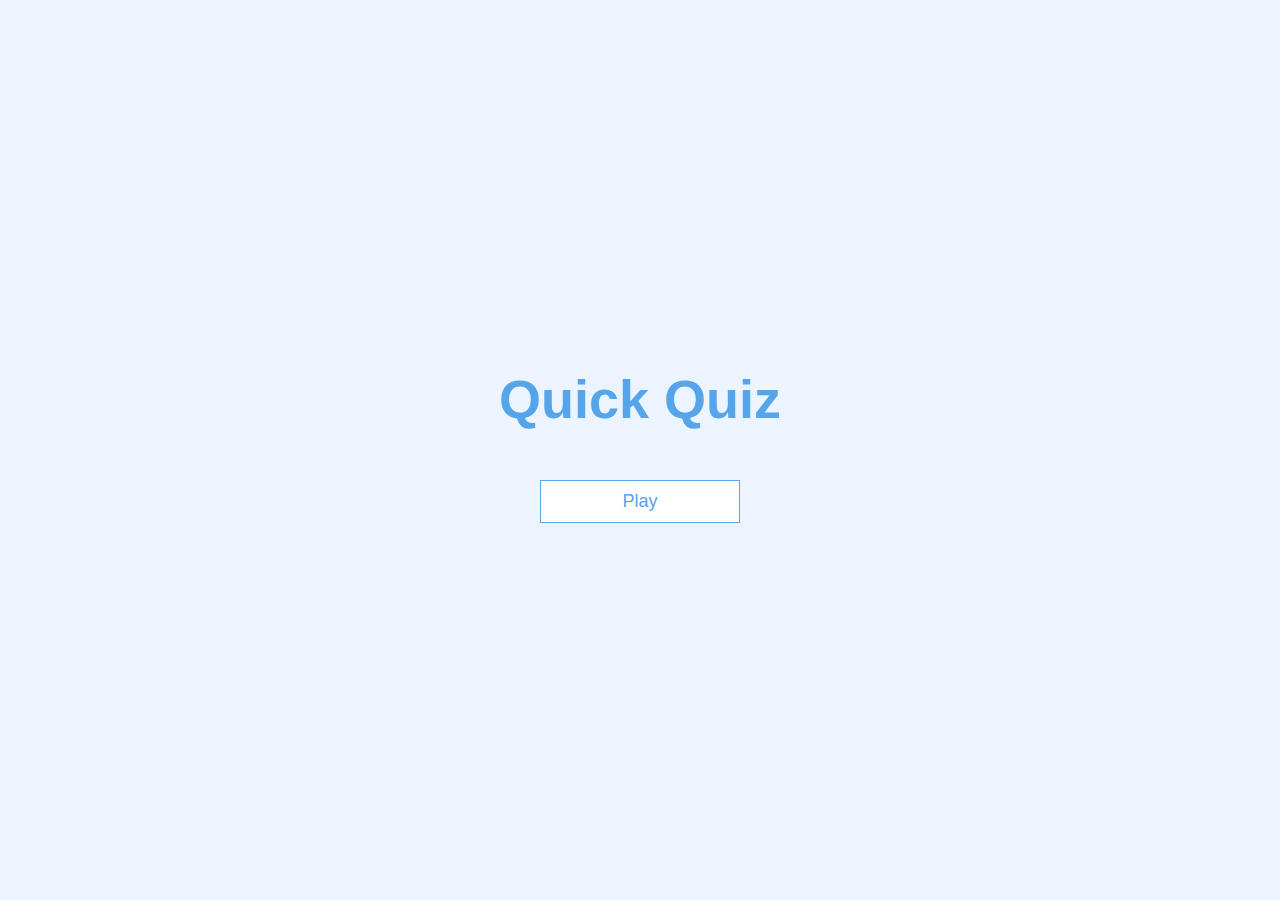
<file: index.html>
<!DOCTYPE html>
<html lang="en">
  <head>
    <meta charset="UTF-8" />
    <meta name="viewport" content="width=device-width, initial-scale=1.0" />
    <meta http-equiv="X-UA-Compatible" content="ie=edge" />
    <title>Quick Quiz</title>
    <link rel="stylesheet" href="app.css"/>
  </head>
  <body>
    <div class="container">
      <div id="home" class="flex-center flex-column">
        <h1>Quick Quiz</h1>
        <a class="btn" href="game.html">Play</a>
      </div>
    </div>
  </body>
</html>
</file>
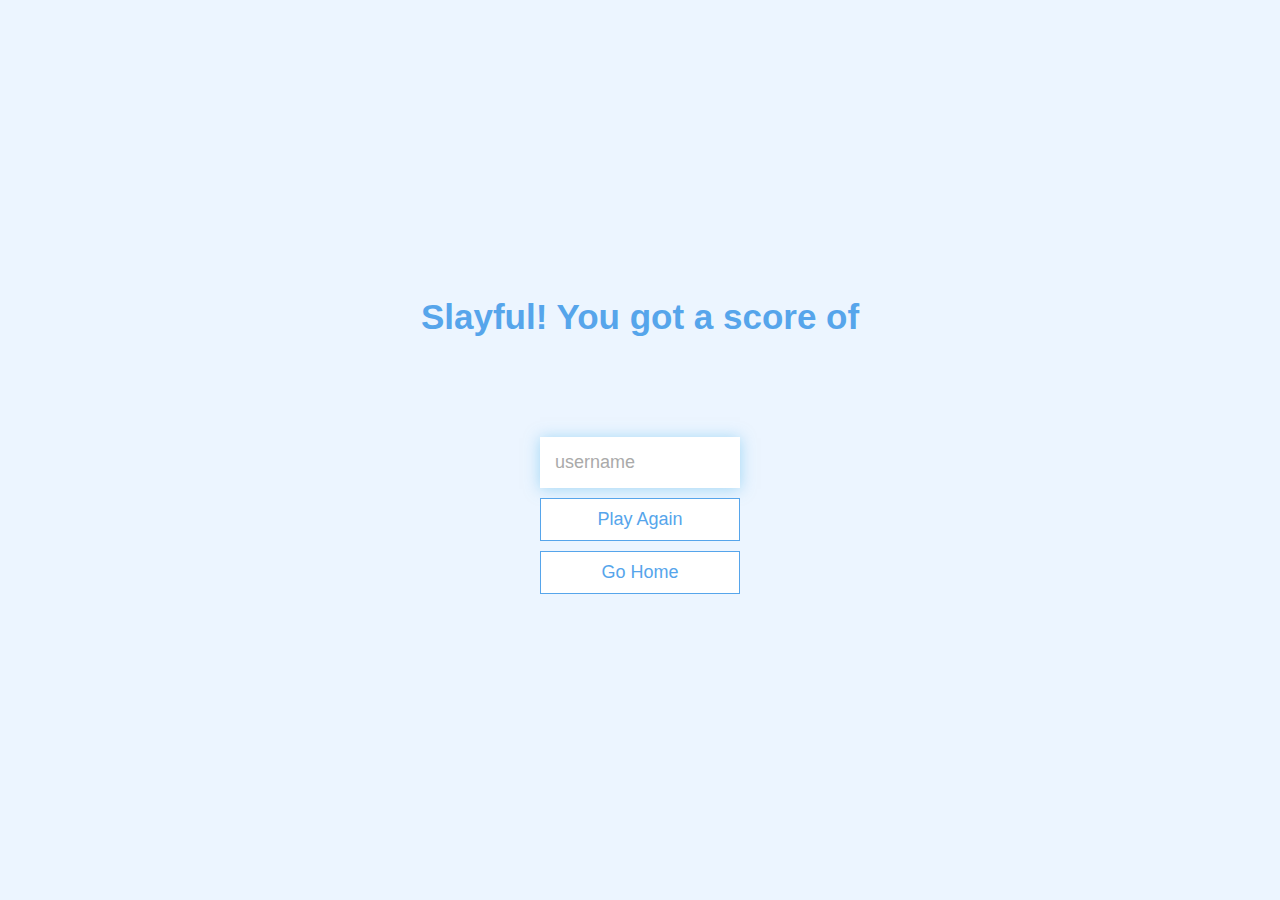
<file: end.html>
<!DOCTYPE html>
<html lang="en">
  <head>
    <meta charset="UTF-8" />
    <meta name="viewport" content="width=device-width, initial-scale=1.0"/>
    <meta http-equiv="X-UA-Compatible" content="ie=edge"/>
    <title>Slayful!</title>
    <link rel="stylesheet" href="app.css"/>
  </head>
  <body>
    <div class="container">
      <div id="end" class="flex-center flex-column">
        <h3>Slayful! You got a score of</h3>
        <h1 id="finalScore"></h1>
        <form>
          <input
            type="text"
            name="username"
            id="username"
            placeholder="username"
          />
        <a class="btn" href="game.html">Play Again</a>
        <a class="btn" href="index.html">Go Home</a>
      </div>
    </div>
    <script src="end.js"></script>
  </body>
</html>
</file>
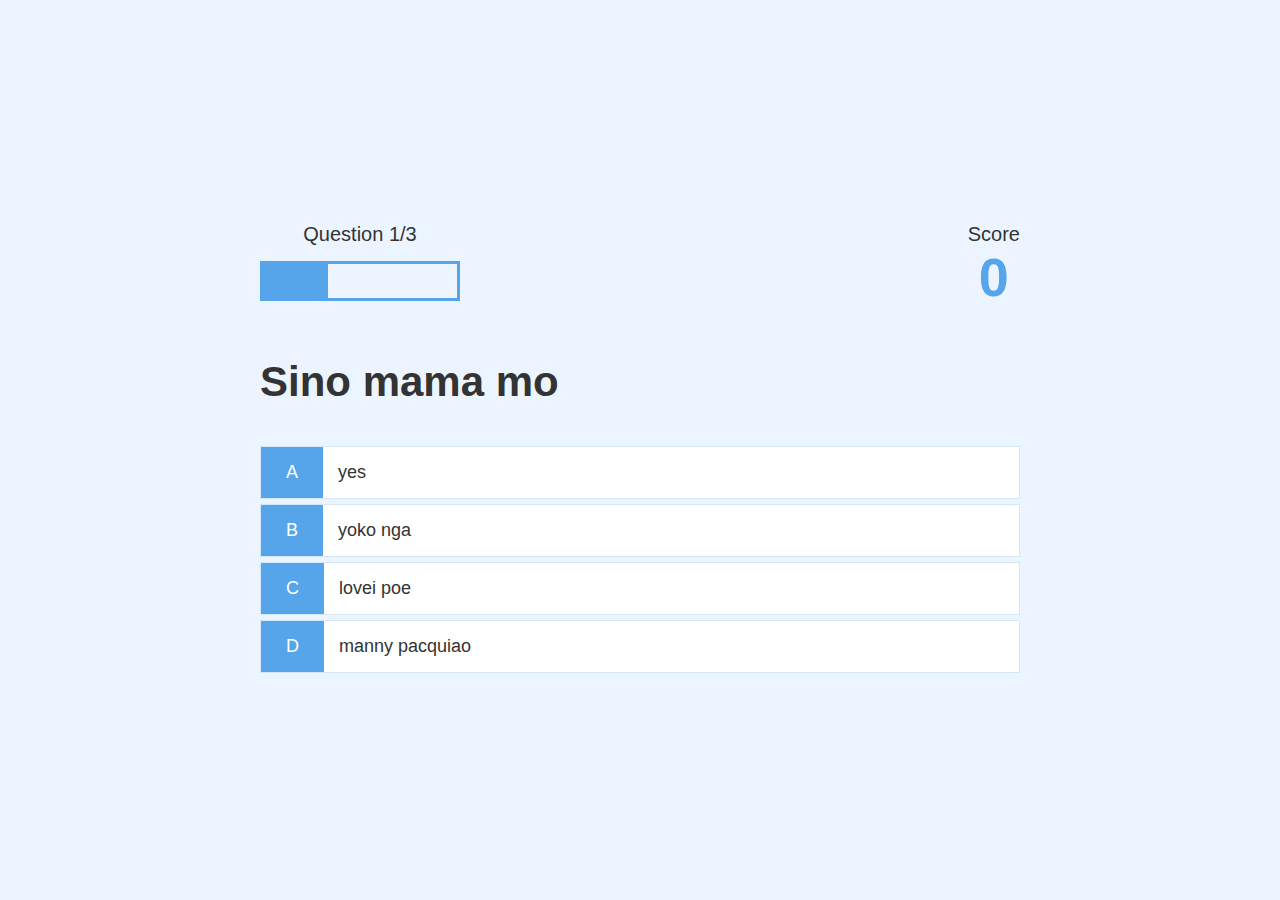
<file: game.html>
<!DOCTYPE html>
<html lang="en">
  <head>
    <meta charset="UTF-8" />
    <meta name="viewport" content="width=device-width, initial-scale=1.0"/>
    <meta http-equiv="X-UA-Compatible" content="ie=edge"/>
    <title>Quick Quiz - Play</title>
    <link rel="stylesheet" href="app.css"/>
    <link rel="stylesheet" href="game.css"/>
  </head>
  <body>
    <div class="container">
      <div id="loader"></div>
      <div id="game" class="justify-center flex-column hidden">
        <div id="hud">
          <div id="hud-item">
            <p id="progressText" class="hud-prefix">
              Question
            </p>
            <div id="progressBar">
              <div id="progressBarFull"></div>
            </div>
          </div>
          <div id="hud-item">
            <p class="hud-prefix">
              Score
            </p>
            <h1 class="hud-main-text" id="score">
              0
            </h1>
          </div>
        </div>
        <h2 id="question"></h2>
        <div class="choice-container">
          <p class="choice-prefix">A</p>
          <p class="choice-text" data-number="1">Choice 1</p>
        </div>
        <div class="choice-container">
          <p class="choice-prefix">B</p>
          <p class="choice-text" data-number="2">Choice 2</p>
        </div>
        <div class="choice-container">
          <p class="choice-prefix">C</p>
          <p class="choice-text" data-number="3">Choice 3</p>
        </div>
        <div class="choice-container">
          <p class="choice-prefix">D</p>
          <p class="choice-text" data-number="4">Choice 4</p>
        </div>
      </div>
    </div>
    <script src="game.js"></script>
  </body>
</html>
</file>
<file: app.css>
:root {
    background-color: #ecf5ff;
    font-size: 62.5%;
  }
  
* {
box-sizing: border-box;
font-family: Arial, Helvetica, sans-serif;
margin: 0;
padding: 0;
color: #333;
}

h1,
h2,
h3,
h4 {
margin-bottom: 1rem;
}

h1 {
font-size: 5.4rem;
color: #56a5eb;
margin-bottom: 5rem;
}

h1 > span {
font-size: 2.4rem;
font-weight: 500;
}

h2 {
font-size: 4.2rem;
margin-bottom: 4rem;
font-weight: 700;
}

h3 {
font-size: 2.8rem;
font-weight: 500;
}

.container h3{
font-size: 3.5rem;
font-weight: bold;
color: #56a5eb;
margin-bottom: 5rem;
}

/* UTILITIES */

.container {
width: 100vw;
height: 100vh;
display: flex;
justify-content: center;
align-items: center;
max-width: 80rem;
margin: 0 auto;
padding: 2rem;
}

.container > * {
width: 100%;
}

.flex-column {
display: flex;
flex-direction: column;
}

.flex-center {
justify-content: center;
align-items: center;
}

.justify-center {
justify-content: center;
}

.text-center {
text-align: center;
}

.hidden {
display: none;
}

/* BUTTONS */
.btn {
font-size: 1.8rem;
padding: 1rem 0;
width: 20rem;
text-align: center;
border: 0.1rem solid #56a5eb;
margin-bottom: 1rem;
text-decoration: none;
color: #56a5eb;
background-color: white;
}

.btn:hover {
cursor: pointer;
box-shadow: 0 0.4rem 1.4rem 0 rgba(86, 185, 235, 0.5);
transform: translateY(-0.1rem);
transition: transform 150ms;
}

.btn[disabled]:hover {
cursor: not-allowed;
box-shadow: none;
transform: none;
}

/* FORMS */
form {
width: 100%;
display: flex;
flex-direction: column;
align-items: center;
}

input {
margin-bottom: 1rem;
width: 20rem;
padding: 1.5rem;
font-size: 1.8rem;
border: none;
box-shadow: 0 0.1rem 1.4rem 0 rgba(86, 185, 235, 0.5);
}

input::placeholder {
color: #aaa;
}
</file>
<file: game.css>
.choice-container {
    display: flex;
    margin-bottom: 0.5rem;
    width: 100%;
    font-size: 1.8rem;
    border: 0.1rem solid rgb(86, 165, 235, 0.25);
    background-color: white;
  }
  
  .choice-container:hover {
    cursor: pointer;
    box-shadow: 0 0.4rem 1.4rem 0 rgba(86, 185, 235, 0.5);
    transform: translateY(-0.1rem);
    transition: transform 150ms;
  }
  
  .choice-prefix {
    padding: 1.5rem 2.5rem;
    background-color: #56a5eb;
    color: white;
  }
  
  .choice-text {
    padding: 1.5rem;
    width: 100%;
  }
  
  .correct {
    background-color: #28a745;
  }
  
  .incorrect {
    background-color: #dc3545;
  }
  
  /* HUD */
  
  #hud {
    display: flex;
    justify-content: space-between;
  }
  
  .hud-prefix {
    text-align: center;
    font-size: 2rem;
  }
  
  .hud-main-text {
    text-align: center;
  }
  
  #progressBar {
    width: 20rem;
    height: 4rem;
    border: 0.3rem solid #56a5eb;
    margin-top: 1.5rem;
  }
  
  #progressBarFull {
    height: 3.4rem;
    background-color: #56a5eb;
    width: 0%;
  }
  
  /* LOADER */
  #loader {
    border: 1.6rem solid white;
    border-radius: 50%;
    border-top: 1.6rem solid #56a5eb;
    width: 12rem;
    height: 12rem;
    animation: spin 2s linear infinite;
  }
  
  @keyframes spin {
    0% {
      transform: rotate(0deg);
    }
    100% {
      transform: rotate(360deg);
    }
  }
</file>
